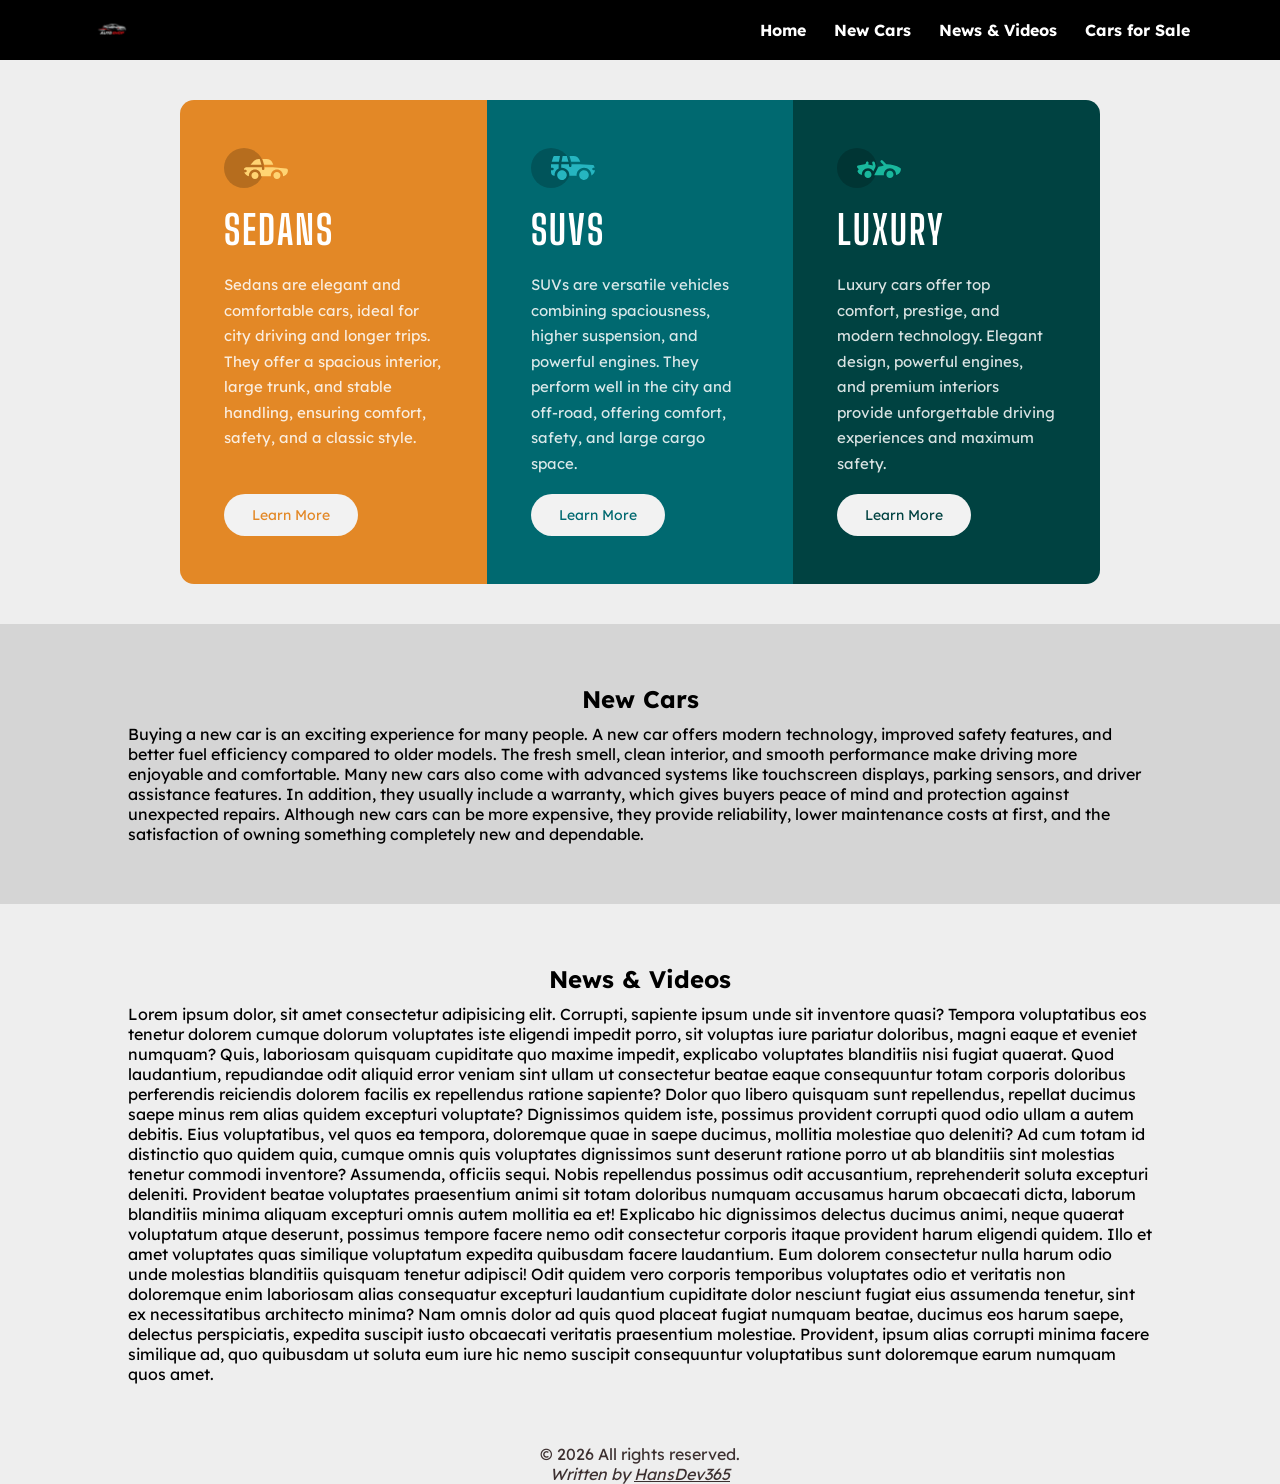
<file: index.html>
<!DOCTYPE html>
<html lang="en">

<head>
    <meta charset="UTF-8" />
    <meta name="viewport" content="width=device-width, initial-scale=1.0" />
    <title>AutoShop</title>

    <!-- Navbar + main styles -->
    <link rel="stylesheet" href="CSS/styles_nav-bar.css" />
    <link rel="stylesheet" href="CSS/styles.css" />
    <link rel="preload" as="image" href="images/AutoShop-90.png" type="image/png" fetchpriority="high">

    <!-- Google Fonts -->
    <link rel="preconnect" href="https://fonts.googleapis.com">
    <link rel="preconnect" href="https://fonts.gstatic.com" crossorigin>
    <link
        href="https://fonts.googleapis.com/css2?family=Big+Shoulders+Display:wght@700&family=Lexend+Deca:wght@100..900&display=swap"
        rel="stylesheet">
</head>

<body>

    <!-- NAVBAR -->
    <nav class="nav-bar">
        <div class="nav-container">
            <a href="index.html" class="logo">
                <img src="images/AutoShop-90.png" srcset="images/AutoShop-90.png 1x, images/AutoShop-180.png 2x"
                    sizes="44px" alt="Auto Shop" width="90" height="90" loading="eager" decoding="async"
                    fetchpriority="high" />
            </a>

            <ul class="nav-links">
                <li><a class="nav__link" href="index.html">Home</a></li>
                <li><a class="nav__link" href="#new-cars">New Cars</a></li>
                <li><a class="nav__link" href="#news-videos">News &amp; Videos</a></li>
                <li><a class="nav__link" href="HTML/cars_for_sale.html">Cars for Sale</a></li>
            </ul>

            <!-- mobile -->
            <button class="menu-btn" type="button" aria-label="Open menu" onclick="toggleMenu()">☰</button>
        </div>
    </nav>

    <!-- MOBILE SIDEBAR -->
    <aside class="sidebar" id="sidebar" aria-hidden="true">
        <button class="close-btn" type="button" aria-label="Close menu" onclick="toggleMenu()">✕</button>

        <a href="index.html" onclick="toggleMenu()">Home</a>
        <a href="#new-cars" onclick="toggleMenu()">New Cars</a>
        <a href="#news-videos" onclick="toggleMenu()">News &amp; Videos</a>
        <a href="HTML/cars_for_sale.html" onclick="toggleMenu()">Cars for Sale</a>
    </aside>

    <!-- MAIN CONTENT -->
    <main>

        <!--3 cards section -->
        <!--SEDANS-->
        <section class="cars" id="home">
            <div class="cars-container">
                <article class="car sedans">
                    <img src="images/icon-sedans.svg" alt="Sedans" width="64" height="40" decoding="async" />
                    <h2>SEDANS</h2>
                    <p>
                        Sedans are elegant and comfortable cars, ideal for city driving and longer trips. They offer a
                        spacious interior, large trunk, and stable handling, ensuring comfort, safety, and a classic
                        style.
                    </p>
                    <a class="btn" href="HTML/sedans.html">Learn More</a>
                </article>
        <!--SUVS-->
                <article class="car suvs">
                    <img src="images/icon-suvs.svg" alt="SUVs" width="64" height="40" decoding="async" />
                    <h2>SUVS</h2>
                    <p>
                        SUVs are versatile vehicles combining spaciousness, higher suspension, and powerful engines.
                        They perform well in the city and off-road, offering comfort, safety, and large cargo space.
                    </p>
                    <a class="btn" href="HTML/suvs.html">Learn More</a>
                </article>
        <!--LUXURY-->
                <article class="car luxury">
                    <img src="images/icon-luxury.svg" alt="Luxury" width="64" height="40" decoding="async" />
                    <h2>LUXURY</h2>
                    <p>
                        Luxury cars offer top comfort, prestige, and modern technology. Elegant design, powerful
                        engines,
                        and premium interiors provide unforgettable driving experiences and maximum safety.
                    </p>
                    <a class="btn" href="HTML/luxury.html">Learn More</a>
                </article>
            </div>
        </section>

        <!-- Anchor targets so nav links work -->
            <!--NEW CARS-->
        <section id="new-cars" class="anchor-section dark">
            <div class="container">
                <h2>New Cars</h2>
                <p>Buying a new car is an exciting experience for many people. A new car offers modern technology,
                    improved
                    safety features, and better fuel efficiency compared to older models. The fresh smell, clean
                    interior,
                    and smooth performance make driving more enjoyable and comfortable. Many new cars also come with
                    advanced systems like touchscreen displays, parking sensors, and driver assistance features. In
                    addition, they usually include a warranty, which gives buyers peace of mind and protection against
                    unexpected repairs. Although new cars can be more expensive, they provide reliability, lower
                    maintenance
                    costs at first, and the satisfaction of owning something completely new and dependable.</p>
            </div>
        </section>
            <!--NEWS&VIDEOS-->
        <section id="news-videos" class="anchor-section">
            <div class="container">
                <h2>News &amp; Videos</h2>
                <p>Lorem ipsum dolor, sit amet consectetur adipisicing elit. Corrupti, sapiente ipsum unde sit inventore
                    quasi? Tempora voluptatibus eos tenetur dolorem cumque dolorum voluptates iste eligendi impedit
                    porro,
                    sit voluptas iure pariatur doloribus, magni eaque et eveniet numquam? Quis, laboriosam quisquam
                    cupiditate quo maxime impedit, explicabo voluptates blanditiis nisi fugiat quaerat. Quod laudantium,
                    repudiandae odit aliquid error veniam sint ullam ut consectetur beatae eaque consequuntur totam
                    corporis
                    doloribus perferendis reiciendis dolorem facilis ex repellendus ratione sapiente? Dolor quo libero
                    quisquam sunt repellendus, repellat ducimus saepe minus rem alias quidem excepturi voluptate?
                    Dignissimos quidem iste, possimus provident corrupti quod odio ullam a autem debitis. Eius
                    voluptatibus,
                    vel quos ea tempora, doloremque quae in saepe ducimus, mollitia molestiae quo deleniti? Ad cum totam
                    id
                    distinctio quo quidem quia, cumque omnis quis voluptates dignissimos sunt deserunt ratione porro ut
                    ab
                    blanditiis sint molestias tenetur commodi inventore? Assumenda, officiis sequi. Nobis repellendus
                    possimus odit accusantium, reprehenderit soluta excepturi deleniti. Provident beatae voluptates
                    praesentium animi sit totam doloribus numquam accusamus harum obcaecati dicta, laborum blanditiis
                    minima
                    aliquam excepturi omnis autem mollitia ea et! Explicabo hic dignissimos delectus ducimus animi,
                    neque
                    quaerat voluptatum atque deserunt, possimus tempore facere nemo odit consectetur corporis itaque
                    provident harum eligendi quidem. Illo et amet voluptates quas similique voluptatum expedita
                    quibusdam
                    facere laudantium. Eum dolorem consectetur nulla harum odio unde molestias blanditiis quisquam
                    tenetur
                    adipisci! Odit quidem vero corporis temporibus voluptates odio et veritatis non doloremque enim
                    laboriosam alias consequatur excepturi laudantium cupiditate dolor nesciunt fugiat eius assumenda
                    tenetur, sint ex necessitatibus architecto minima? Nam omnis dolor ad quis quod placeat fugiat
                    numquam
                    beatae, ducimus eos harum saepe, delectus perspiciatis, expedita suscipit iusto obcaecati veritatis
                    praesentium molestiae. Provident, ipsum alias corrupti minima facere similique ad, quo quibusdam ut
                    soluta eum iure hic nemo suscipit consequuntur voluptatibus sunt doloremque earum numquam quos amet.
                </p>
            </div>
        </section>

    </main>

    <!-- FOOTER -->
    <footer class="site-footer">
        © 2026 All rights reserved.
        <address>
            Written by <a href="mailto:dorian365.kodehode@gmail.com">HansDev365</a>
        </address>
    </footer>
<!--SCRIPT FOR SIDENAVBAR-->
    <script>
        function toggleMenu() {
            const sidebar = document.getElementById("sidebar");
            const isOpen = sidebar.classList.toggle("active");
            sidebar.setAttribute("aria-hidden", String(!isOpen));
        }
    </script>

</body>

</html>
</file>
<file: CSS/styles_nav-bar.css>
/* NAVBAR LAYOUT */
.nav-bar {
  background: #000;
  height: 60px;
  position: sticky;
  top: 0;
  z-index: 1000;
}

.nav-container {
  height: 60px;
  width: min(1100px, 92vw);
  margin: 0 auto;
  display: flex;
  align-items: center;
  justify-content: space-between;
  gap: 20px;

}

.logo {
  display: flex;
  align-items: center;
  height: 60px;
}

.logo img {
  height: 44px;
  width: auto;
  display: block;
}

/* Desktop links */
.nav-links {
  display: flex;
  list-style: none;
  gap: 28px;
  align-items: center;
}

.nav__link {
  color: #fff;
  text-decoration: none;
  font-weight: 700;
  font-size: 16px;
  transition: 0.2s;
}

.nav__link:hover {
  color: #c98313;
}

/* button (mobile) */
.menu-btn {
  display: none;
  background: transparent;
  border: none;
  color: #fff;
  font-size: 30px;
  cursor: pointer;
}

/* SIDEBAR (mobile menu) */
 /* hidden: right: -260px; */
.sidebar {
  position: fixed;
  top: 0;
  right: -260px;      
  width: 260px;
  height: 100vh;
  background: #111;
  padding-top: 60px;
  display: flex;
  flex-direction: column;
  transition: right 0.25s ease;
  z-index: 2000;
}

.sidebar a {
  padding: 15px 22px;
  color: #fff;
  text-decoration: none;
  border-bottom: 1px solid #222;
}

.sidebar a:hover {
  background: #222;
}

/* show sidebar */
.sidebar.active {
  right: 0;            
}

.close-btn {
  position: absolute;
  top: 12px;
  right: 16px;
  background: transparent;
  border: none;
  color: #fff;
  font-size: 22px;
  cursor: pointer;
}

/* Responsive */
@media (max-width: 800px) {
  .nav-links { display: none; }
  .menu-btn { display: block; }
}
</file>
<file: CSS/styles.css>
/* RESET */
* {
	margin: 0;
	padding: 0;
	box-sizing: border-box;
	scroll-behavior: smooth;
}

/* PAGE BASE */
body {
	min-height: 100vh;
	display: flex;
	flex-direction: column;
	font-family: 'Lexend Deca', sans-serif;
	background: #eee;
}

main {
	flex: 1;
}

/* Center only the cars section */
.cars {
	display: flex;
	align-items: center;
	justify-content: center;
	padding: 40px 16px;
}

/* 3-column wrapper (renamed to avoid conflict with navbar) */
.cars-container {
	width: min(920px, 92vw);
	display: flex;
	border-radius: 14px;
	overflow: hidden;
}

/* each column */
.car {
	flex: 1;
	padding: 48px 44px;
	color: #fff;
	display: flex;
	flex-direction: column;
	gap: 18px;
}

.car h2 {
	font-family: 'Big Shoulders Display', sans-serif;
	font-size: 40px;
	letter-spacing: 2px;
	text-transform: uppercase;
}

.car p {
	line-height: 1.7;
	opacity: 0.85;
	max-width: 28ch;
	font-size: 15px;
}

/* Learn more buttons */
.btn {
	margin-top: auto;
	align-self: flex-start;
	display: inline-block;
	padding: 12px 28px;
	border-radius: 999px;
	background: hsl(0, 0%, 95%);
	text-decoration: none;
	font-size: 14px;
	transition: all 0.25s ease;
}

/* Text color matches card */
.sedans .btn {
	color: hsl(31, 77%, 52%);
}
.suvs .btn {
	color: hsl(184, 100%, 22%);
}
.luxury .btn {
	color: hsl(179, 100%, 13%);
}

.car .btn:hover {
	background: transparent;
	color: #fff;
	border: 2px solid #fff;
	transform: translateY(-2px);
}

/* box colors */
.sedans {
	background: hsl(31, 77%, 52%);
}
.suvs {
	background: hsl(184, 100%, 22%);
}
.luxury {
	background: hsl(179, 100%, 13%);
}

/* Anchor sections, so navbar links scroll correctly */
.anchor-section {
	/* padding: 80px 40px;;
	padding: 60px 16px;
	width: min(920px, 92vw);
	margin: 0 auto; */
	padding: 60px 0;
}

.container {
	width: 80%;
	margin: 0 auto;
}

.anchor-section h2 {
	margin-bottom: 10px;
	display: flex;
	justify-content: center;
}

.dark {
	background-color: rgba(200, 200, 200, 0.632);
}

/* Footer */
.site-footer {
	margin-top: auto;
	text-align: center;
	color: rgba(16, 0, 0, 0.8);
}

.site-footer a {
	color: inherit;
}

/* responsive cars layout */
@media (max-width: 900px) {
	.cars-container {
		flex-direction: column;
	}
}
</file>
